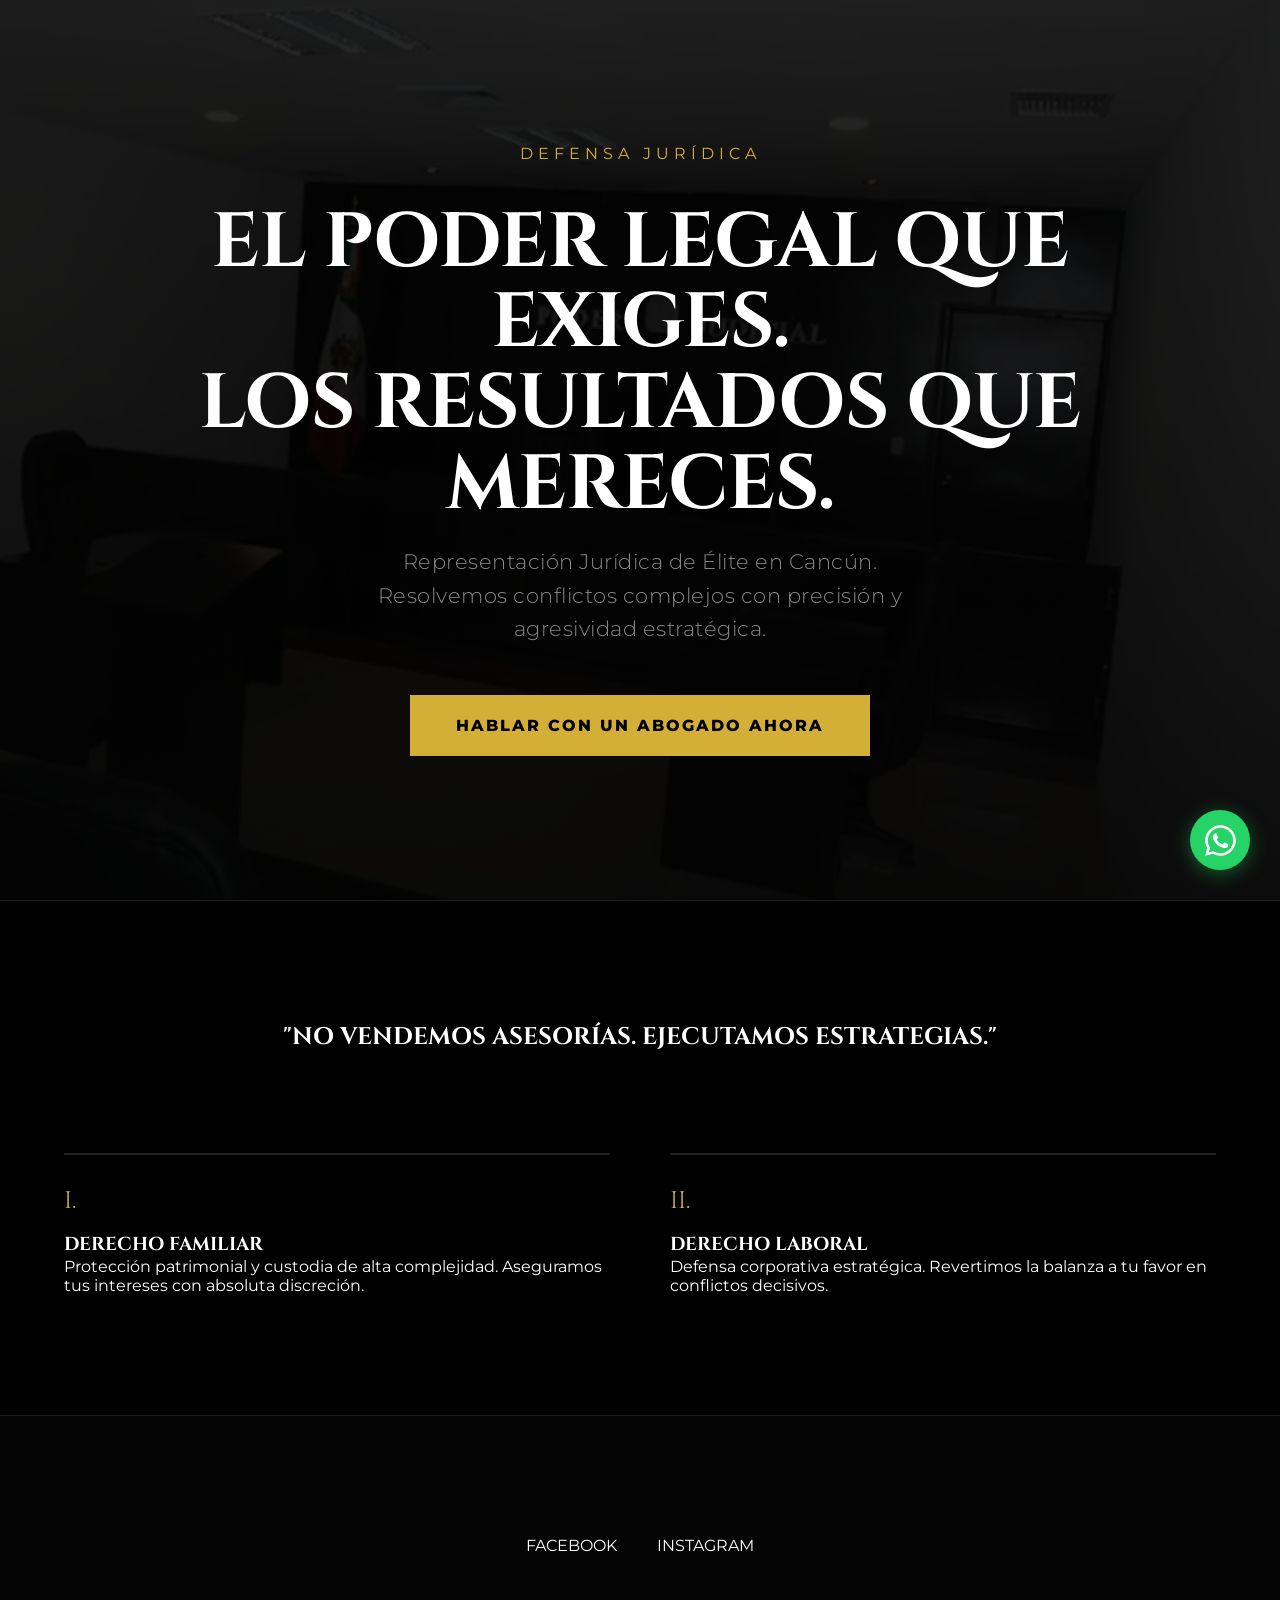
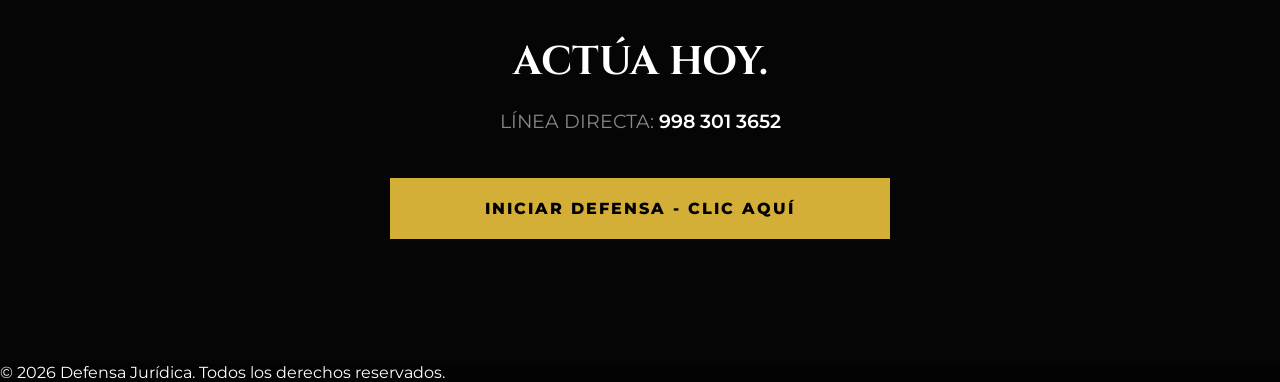
<file: index.html>
<!DOCTYPE html>
<html lang="es">
<head>
    <meta charset="UTF-8">
    <meta name="viewport" content="width=device-width, initial-scale=1.0">
    <title>Defensa Jurídica | Representación de Élite</title>
    <link rel="preconnect" href="https://fonts.googleapis.com">
    <link rel="preconnect" href="https://fonts.gstatic.com" crossorigin>
    <link href="https://fonts.googleapis.com/css2?family=Cinzel:wght@500;700;800&family=Montserrat:wght@300;400;600;800&display=swap" rel="stylesheet">
    
    <style>
        :root { --bg-color: #030303; --text-main: #FFFFFF; --text-muted: #888888; --accent-gold: #D4AF37; --accent-hover: #F3E5AB; }
        * { margin: 0; padding: 0; box-sizing: border-box; }
        html { scroll-behavior: smooth; }
        body { background-color: var(--bg-color); color: var(--text-main); font-family: 'Montserrat', sans-serif; overflow-x: hidden; }
        h1, h2, h3, h4 { font-family: 'Cinzel', serif; font-weight: 700; text-transform: uppercase; }
        a { text-decoration: none; color: var(--text-main); transition: all 0.3s ease; }

        @keyframes fadeUp { 0% { opacity: 0; transform: translateY(40px); } 100% { opacity: 1; transform: translateY(0); } }
        .animate { animation: fadeUp 1.2s cubic-bezier(0.16, 1, 0.3, 1) forwards; opacity: 0; }
        .delay-1 { animation-delay: 0.2s; } .delay-2 { animation-delay: 0.4s; } .delay-3 { animation-delay: 0.6s; }

        .hero { height: 100vh; display: flex; flex-direction: column; justify-content: center; align-items: center; text-align: center; padding: 0 5%; position: relative; }
        .hero::before { content: ''; position: absolute; top: 0; left: 0; width: 100%; height: 100%; background-image: linear-gradient(rgba(0,0,0,0.7), rgba(0,0,0,0.9)), url('IMAGEN/w1.svg'); background-size: cover; background-position: center; z-index: -1; opacity: 0.5; }
        
        .hero-logo { font-size: 1rem; letter-spacing: 5px; color: var(--accent-gold); margin-bottom: 40px; text-transform: uppercase; }
        .hero h1 { font-size: clamp(2.5rem, 6vw, 5.5rem); line-height: 1.05; letter-spacing: -1px; margin-bottom: 20px; max-width: 1000px; }
        .hero p { font-size: clamp(1rem, 2vw, 1.3rem); font-weight: 300; color: var(--text-muted); max-width: 600px; margin-bottom: 50px; letter-spacing: 0.5px; line-height: 1.6; }

        .btn-gold { display: inline-block; background-color: var(--accent-gold); color: #000000; padding: 20px 45px; font-size: 1rem; font-weight: 800; letter-spacing: 2px; text-transform: uppercase; border: 1px solid var(--accent-gold); position: relative; overflow: hidden; z-index: 1; }
        .btn-gold:hover { color: #000; box-shadow: 0 0 30px rgba(212, 175, 55, 0.4); transform: translateY(-2px); }

        .section-dark { padding: 120px 5%; background-color: #000000; border-top: 1px solid #1a1a1a; }
        .manifesto { text-align: center; max-width: 800px; margin: 0 auto 100px auto; }
        .services-grid { display: grid; grid-template-columns: repeat(auto-fit, minmax(300px, 1fr)); gap: 60px; max-width: 1200px; margin: 0 auto; }
        .service-card { border-top: 2px solid #222; padding-top: 30px; transition: border-color 0.4s ease; }
        .service-card:hover { border-top-color: var(--accent-gold); }
        .service-number { font-family: 'Cinzel', serif; font-size: 1.5rem; color: var(--accent-gold); margin-bottom: 15px; display: block; }

        .section-closing { padding: 120px 5%; text-align: center; background: #050505; border-top: 1px solid #1a1a1a; }
        .social-grid { display: flex; justify-content: center; gap: 40px; margin-bottom: 80px; flex-wrap: wrap; }
        .contact-info { font-size: 1.2rem; color: var(--text-muted); margin: 15px 0; }
        .contact-info span { color: var(--text-main); font-weight: 600; }

        .wa-float { position: fixed; bottom: 30px; right: 30px; background-color: #25D366; color: #fff; width: 60px; height: 60px; border-radius: 50%; display: flex; justify-content: center; align-items: center; font-size: 35px; box-shadow: 0px 4px 20px rgba(37, 211, 102, 0.4); z-index: 100; }
        
        @media (max-width: 768px) { .btn-gold { width: 100%; text-align: center; } }
    </style>
</head>
<body>

    <section class="hero">
        <div class="hero-logo animate">DEFENSA JURÍDICA</div>
        <h1 class="animate delay-1">El Poder Legal Que Exiges.<br>Los Resultados Que Mereces.</h1>
        <p class="animate delay-2">Representación Jurídica de Élite en Cancún. Resolvemos conflictos complejos con precisión y agresividad estratégica.</p>
        <a href="https://api.whatsapp.com/send?phone=5219983013652" target="_blank" class="btn-gold animate delay-3">Hablar con un Abogado Ahora</a>
    </section>

    <section class="section-dark">
        <div class="manifesto"><h2>"No vendemos asesorías. Ejecutamos estrategias."</h2></div>
        <div class="services-grid">
            <div class="service-card">
                <span class="service-number">I.</span>
                <h3>Derecho Familiar</h3>
                <p>Protección patrimonial y custodia de alta complejidad. Aseguramos tus intereses con absoluta discreción.</p>
            </div>
            <div class="service-card">
                <span class="service-number">II.</span>
                <h3>Derecho Laboral</h3>
                <p>Defensa corporativa estratégica. Revertimos la balanza a tu favor en conflictos decisivos.</p>
            </div>
        </div>
    </section>

    <section class="section-closing">
        <div class="social-grid">
            <a href="https://www.facebook.com/Abogado77500" target="_blank">FACEBOOK</a>
            <a href="https://www.instagram.com/defensajurid1c4/" target="_blank">INSTAGRAM</a>
        </div>
        <div class="contact-block">
            <h2 style="font-size: 2.5rem; margin-bottom: 20px;">Actúa Hoy.</h2>
            <p class="contact-info">LÍNEA DIRECTA: <span>998 301 3652</span></p>
            <a href="https://api.whatsapp.com/send?phone=5219983013652" class="btn-gold" style="width: 100%; max-width: 500px; margin-top: 30px;">Iniciar Defensa - Clic Aquí</a>
        </div>
    </section>

    <a href="https://api.whatsapp.com/send?phone=5219983013652" class="wa-float">
        <svg viewBox="0 0 32 32" width="35" height="35" fill="currentColor"><path d="M16 2.016A13.98 13.98 0 0 0 2 16c0 2.457.632 4.845 1.832 6.945L2 30l7.215-1.884A13.91 13.91 0 0 0 16 30c7.72 0 14-6.28 14-14s-6.28-14-14-14zm0 25.617c-2.122 0-4.204-.543-6.04-1.571l-.433-.243-4.26 1.112 1.134-4.135-.266-.442A11.605 11.605 0 0 1 4.367 16C4.367 9.584 9.584 4.367 16 4.367S27.633 9.584 27.633 16 22.416 27.633 16 27.633zm6.368-8.683c-.348-.175-2.062-1.018-2.38-1.134-.32-.117-.552-.175-.785.175-.233.35-.899 1.134-1.103 1.368-.203.232-.406.261-.755.087a9.387 9.387 0 0 1-2.756-1.7 10.375 10.375 0 0 1-1.91-2.378c-.203-.35-.022-.538.151-.713.157-.156.348-.406.523-.61.175-.204.233-.35.35-.583.116-.233.058-.437-.03-.61-.087-.175-.785-1.896-1.075-2.595-.283-.684-.57-.59-.785-.601-.204-.01-.437-.01-.669-.01a1.285 1.285 0 0 0-.93.437c-.32.35-1.222 1.194-1.222 2.91 0 1.716 1.25 3.375 1.425 3.608.175.233 2.463 3.757 5.965 5.27 2.913 1.256 3.498 1.004 4.137.946.64-.058 2.062-.843 2.352-1.658.29-.815.29-1.514.204-1.658-.087-.145-.32-.232-.669-.407z"/></svg>
    </a>

    <footer><p>&copy; 2026 Defensa Jurídica. Todos los derechos reservados.</p></footer>
</body>
</html>
</file>
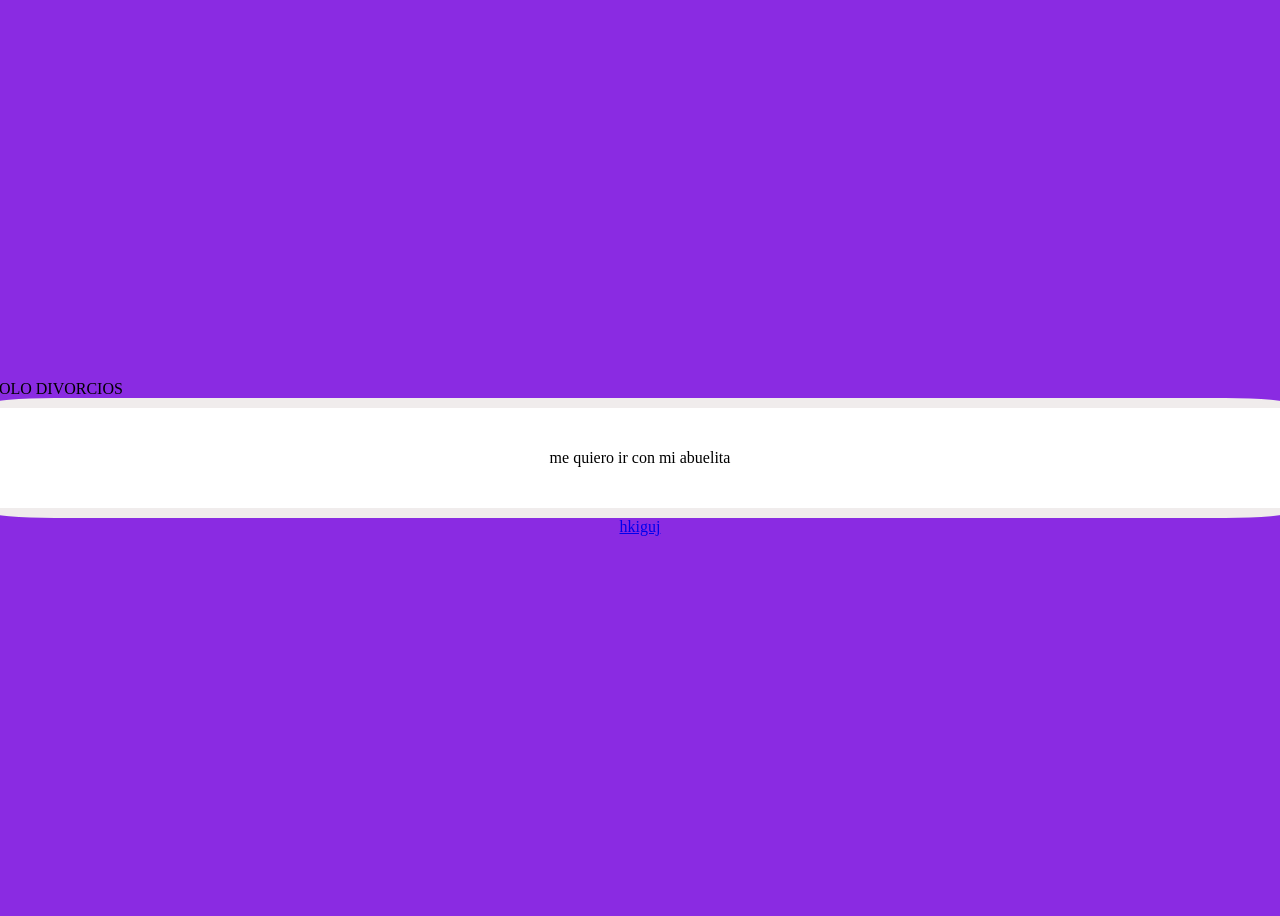
<file: index2.html>
<!DOCTYPE html>
<html lang="en">
<head>
    <meta charset="UTF-8">
    <meta name="viewport" content="width=device-width, initial-scale=1.0">
    <title>Document</title>
    <link rel="stylesheet" href="css/main.css">
</head>
<body>
    <divorcio>
        SOLO DIVORCIOS 
        <hijos>
            me quiero ir con mi abuelita
        </hijos>

    </divorcio>
    <a href="./hu.html">hkiguj</a>
    
</body>
</html>
</file>
<file: css/main.css>
divorcio *{
    background: white;
    display: flex;
    justify-content: center;
    align-content: center;
    align-items: center;
    width: 100vw;
    height: 100px;
    color:rgb(0, 0, 0);
    animation: myAnimation 10s infinite;
    border-radius: 5%;
    border:rgba(224, 215, 215, 0.469) 10px solid;
}

divorcio *:hover{
    border:rgb(255, 255, 255) 10px solid;
}

@keyframes myAnimation {
  0% {
     color:rgb(0, 0, 0);
    transform:rotate3d(0deg);
}
  50%{
     color: rgb(51, 142, 222);
  }
  100% {
    transform:rotate3d(360deg);
     color:rgb(0, 0, 0);
}
}


body {
    background: blueviolet;
    display: flex;
    flex-direction: column;
    justify-content: center;
    align-content: center;
    align-items: center;
    height: 100vh;
}
</file>
